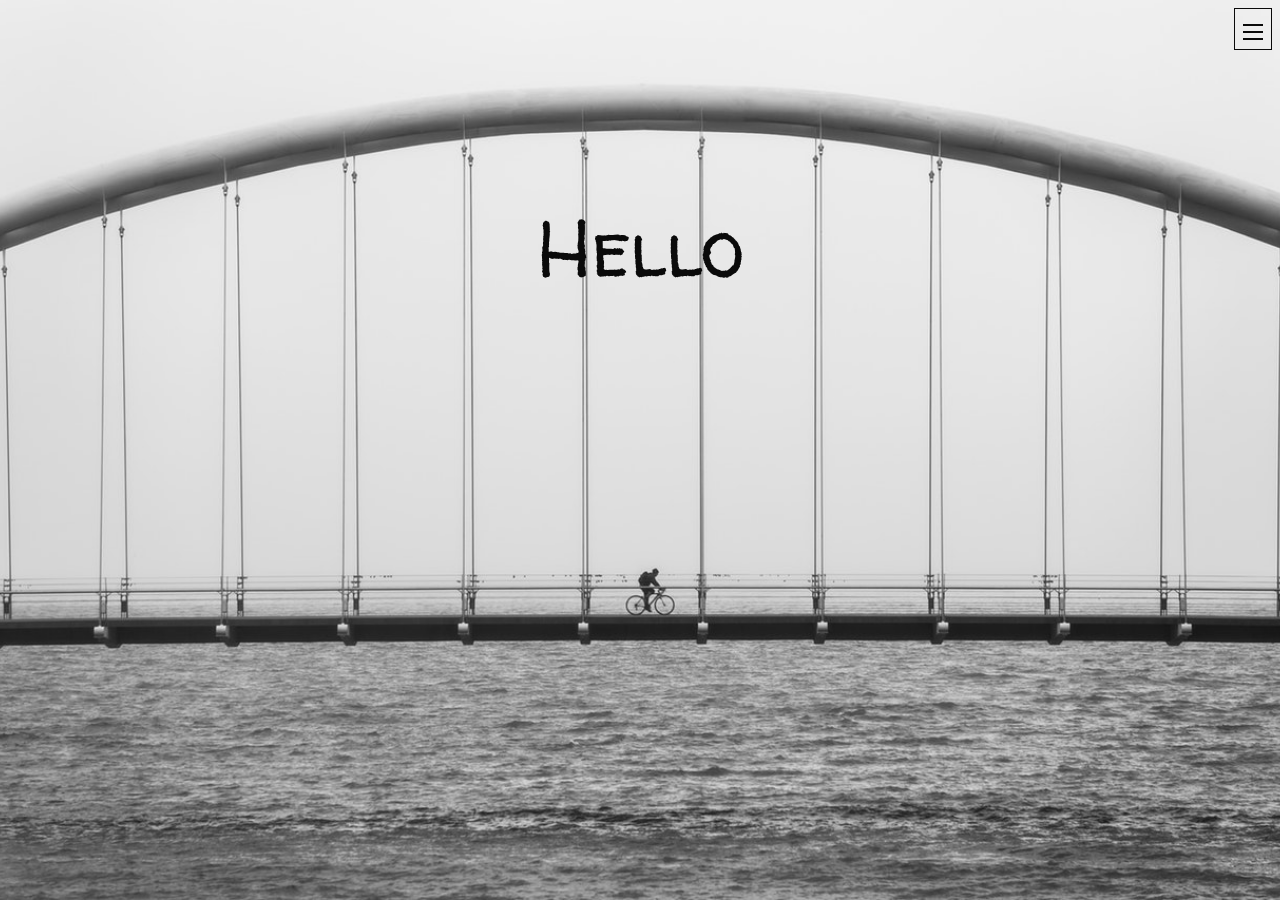
<file: index.html>
<!DOCTYPE html>
<html>

  <head lang="en">
    <meta name="viewport" content="width=device-width, initial-scale=1.0">
    <meta name="description" content="Awesome Description Here">
    <meta http-equiv="content-type" content="text/html;charset=UTF-8">
    <title>WebSite</title>
    <link rel="stylesheet" href="/static/base/css/main.css">
    <link href="https://fonts.googleapis.com/css?family=Asap|Bree+Serif|Ubuntu|Walter+Turncoat" rel="stylesheet">
    <link rel="stylesheet" type="text/css" href="/static/menu/menu.css">
    
  </head>
  <body>
  	
 <div class="index-body" style="background-image: url(/media/bg_images/mist-2_DkrDI7V.jpeg);"></div>


  	
 <div class="offcanvas-full-screen" id="offcanvas-full-screen" data-off-canvas data-transition="overlap">
      <div class="offcanvas-full-screen-inner">
        <button class="offcanvas-full-screen-close" aria-label="Close menu" type="button" data-close><span aria-hidden="true">&times;</span></button>
        <ul class="offcanvas-full-screen-menu">
        <li>
        
          <a href="/">Home</a>
        
          <a href="/contact">Contact</a>
        
          <a href="/blog">Blog</a>
        
        </li>
        </ul>
      </div>
    </div>
    <div class="off-canvas-content fixed" data-off-canvas-content>
      <div class="top-bar top-bar-main">
        <div class="top-bar-right">
          <button class="menu-icon dark" type="button" data-toggle="offcanvas-full-screen"></button>
        </div>
      </div>
    </div>


    


 <h1 class="main-title">
 	Hello
 </h1>





    
    <script src="https://code.jquery.com/jquery-2.2.4.min.js"></script>
    <script src="/static/base/js/vendors.js"></script>
    <script src="/static/base/js/main.js"></script>
  </body>
</html>
</file>
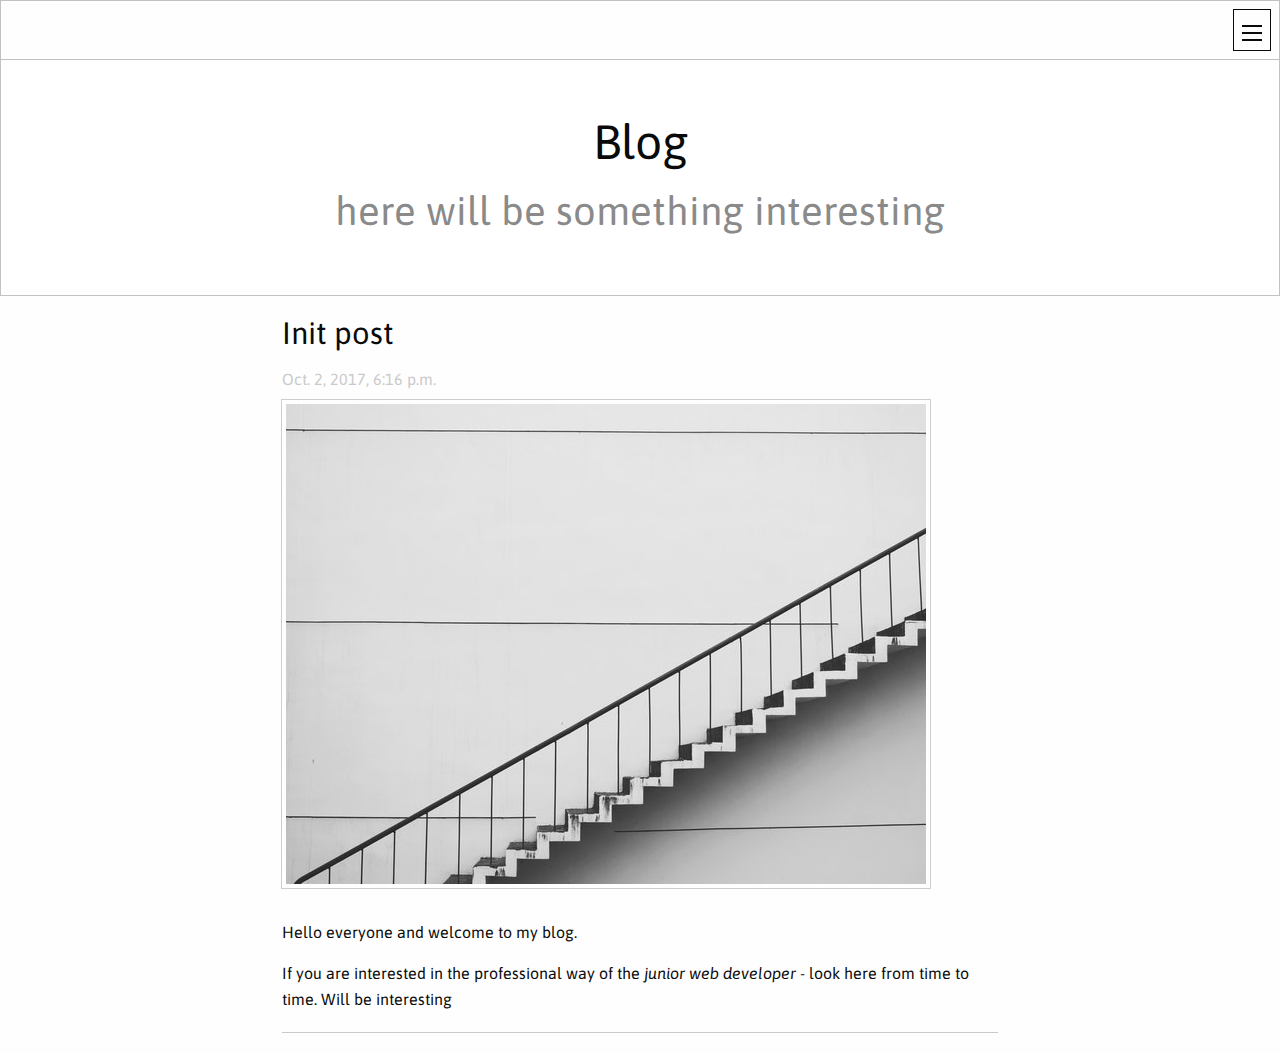
<file: blog.html>
<!DOCTYPE html>
<html>

  <head lang="en">
    <meta name="viewport" content="width=device-width, initial-scale=1.0">
    <meta name="description" content="Awesome Description Here">
    <meta http-equiv="content-type" content="text/html;charset=UTF-8">
    <title>WebSite</title>
    <link rel="stylesheet" href="/static/base/css/main.css">
    <link href="https://fonts.googleapis.com/css?family=Asap|Bree+Serif|Ubuntu|Walter+Turncoat" rel="stylesheet">
    <link rel="stylesheet" type="text/css" href="/static/menu/menu.css">
    
  </head>
  <body>
  	

  	
 <div class="offcanvas-full-screen" id="offcanvas-full-screen" data-off-canvas data-transition="overlap">
      <div class="offcanvas-full-screen-inner">
        <button class="offcanvas-full-screen-close" aria-label="Close menu" type="button" data-close><span aria-hidden="true">&times;</span></button>
        <ul class="offcanvas-full-screen-menu">
        <li>
        
          <a href="/">Home</a>
        
          <a href="/contact">Contact</a>
        
          <a href="/blog">Blog</a>
        
        </li>
        </ul>
      </div>
    </div>
    <div class="off-canvas-content fixed" data-off-canvas-content>
      <div class="top-bar ">
        <div class="top-bar-right">
          <button class="menu-icon dark" type="button" data-toggle="offcanvas-full-screen"></button>
        </div>
      </div>
    </div>


    
<div class="callout large page-header">
      <div class="row column text-center">
        <h1>Blog</h1>
        <h2 class="subheader">here will be something interesting</h2>
      </div>
    </div>
    <div class="row medium-8 large-7 columns">
     
     <div class="blog-post">
        <h3>Init post</h3>
        <h5 class="blog-post-date"><small class="blog-post-date-small">Oct. 2, 2017, 6:16 p.m.</small></h5><a href="post/init-post"><img class="thumbnail" src="/media/posts/pexels-photo-434645_3.jpeg"></a>
        <p><p>Hello everyone and welcome to my blog.</p> <p>If you are interested in the professional way of the <em>junior web developer</em> - look here from time to time. Will be interesting</p></p><a class="blog-post-more" href="/post/7"></a>
        <hr>
      </div>
     
    </div>

    
    <script src="https://code.jquery.com/jquery-2.2.4.min.js"></script>
    <script src="/static/base/js/vendors.js"></script>
    <script src="/static/base/js/main.js"></script>
  </body>
</html>
</file>
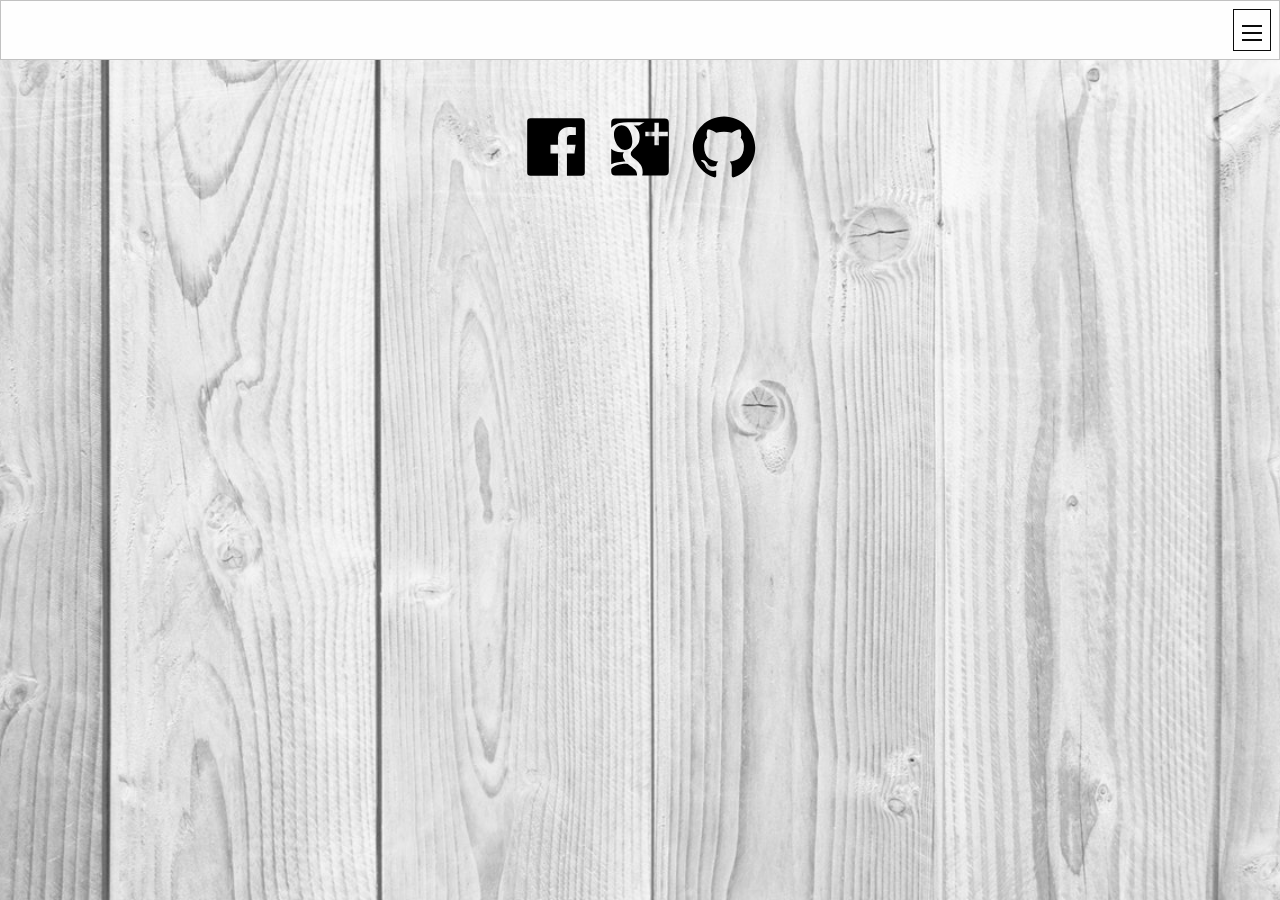
<file: contact.html>
<!DOCTYPE html>
<html>

  <head lang="en">
    <meta name="viewport" content="width=device-width, initial-scale=1.0">
    <meta name="description" content="Awesome Description Here">
    <meta http-equiv="content-type" content="text/html;charset=UTF-8">
    <title>WebSite</title>
    <link rel="stylesheet" href="/static/base/css/main.css">
    <link href="https://fonts.googleapis.com/css?family=Asap|Bree+Serif|Ubuntu|Walter+Turncoat" rel="stylesheet">
    <link rel="stylesheet" type="text/css" href="/static/menu/menu.css">
    
  </head>
  <body>
  	
 <div class="index-body" style="background-image: url(/media/bg_images/wood-2.jpeg);"></div>


  	
 <div class="offcanvas-full-screen" id="offcanvas-full-screen" data-off-canvas data-transition="overlap">
      <div class="offcanvas-full-screen-inner">
        <button class="offcanvas-full-screen-close" aria-label="Close menu" type="button" data-close><span aria-hidden="true">&times;</span></button>
        <ul class="offcanvas-full-screen-menu">
        <li>
        
          <a href="/">Home</a>
        
          <a href="/contact">Contact</a>
        
          <a href="/blog">Blog</a>
        
        </li>
        </ul>
      </div>
    </div>
    <div class="off-canvas-content fixed" data-off-canvas-content>
      <div class="top-bar ">
        <div class="top-bar-right">
          <button class="menu-icon dark" type="button" data-toggle="offcanvas-full-screen"></button>
        </div>
      </div>
    </div>


    




 <div class="callout callout-social large page-header">
      <div class="row column text-center">
      
      <a href="https://www.facebook.com/OstapHyba" target="_blank">
        <div class="social-icon facebook">
          <svg class="icon">
            <use xlink:href=
            "/static/base/css/svg/icons.svg#svg-icon-fi-social-facebook"></use>
          </svg>
        </div>
      </a>
      
      <a href="https://plus.google.com/u/0/108495384319221665861" target="_blank">
        <div class="social-icon google-plus">
          <svg class="icon">
            <use xlink:href=
            "/static/base/css/svg/icons.svg#svg-icon-fi-social-google-plus"></use>
          </svg>
        </div>
      </a>
      
      <a href="https://github.com/OscarGibson" target="_blank">
        <div class="social-icon github">
          <svg class="icon">
            <use xlink:href=
            "/static/base/css/svg/icons.svg#svg-icon-fi-social-github"></use>
          </svg>
        </div>
      </a>
      
      </div>
    </div>



    
    <script src="https://code.jquery.com/jquery-2.2.4.min.js"></script>
    <script src="/static/base/js/vendors.js"></script>
    <script src="/static/base/js/main.js"></script>
  </body>
</html>
</file>
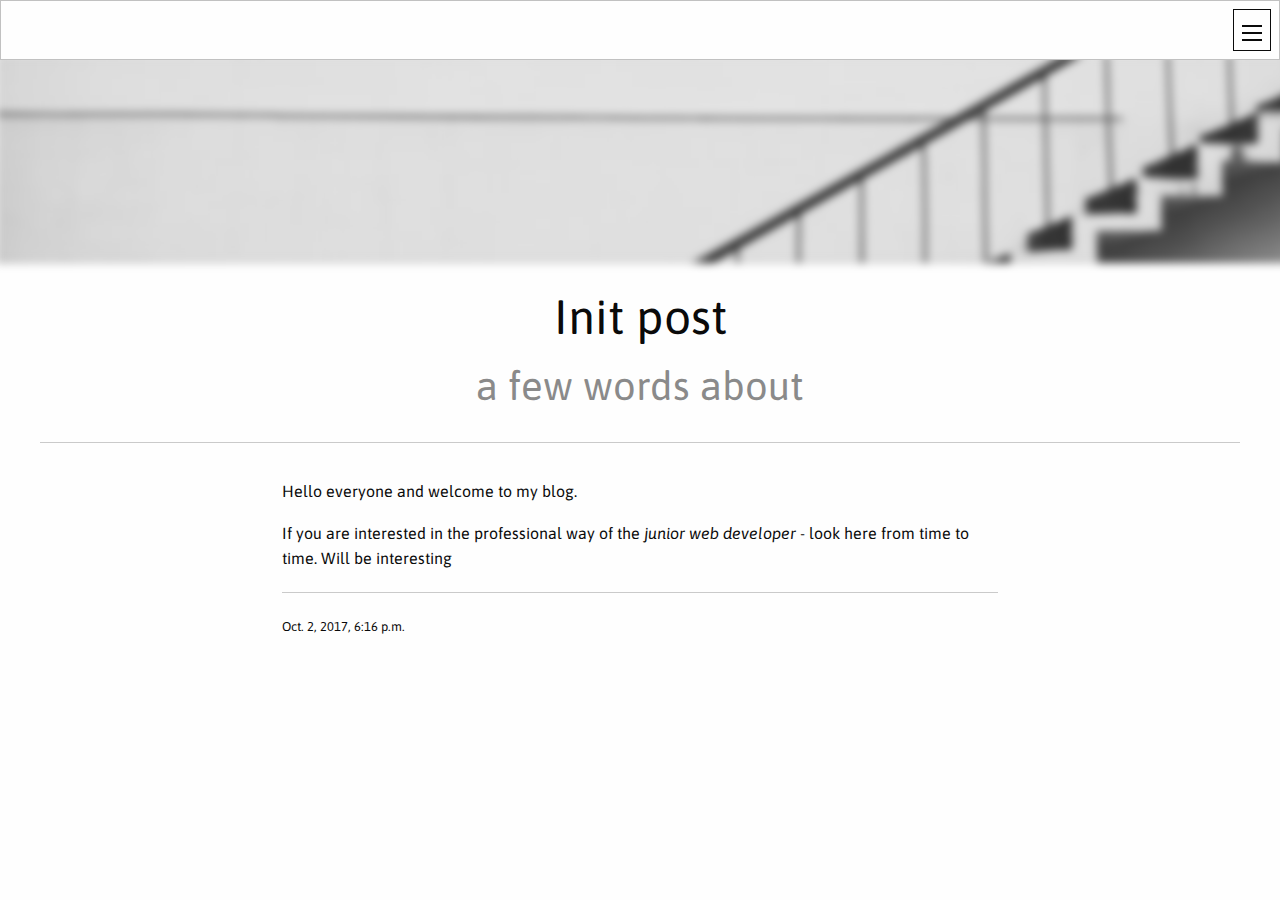
<file: post/init-post.html>
<!DOCTYPE html>
<html>

  <head lang="en">
    <meta name="viewport" content="width=device-width, initial-scale=1.0">
    <meta name="description" content="Awesome Description Here">
    <meta http-equiv="content-type" content="text/html;charset=UTF-8">
    <title>WebSite</title>
    <link rel="stylesheet" href="/static/base/css/main.css">
    <link href="https://fonts.googleapis.com/css?family=Asap|Bree+Serif|Ubuntu|Walter+Turncoat" rel="stylesheet">
    <link rel="stylesheet" type="text/css" href="/static/menu/menu.css">
    
  </head>
  <body>
  	

  	
 <div class="offcanvas-full-screen" id="offcanvas-full-screen" data-off-canvas data-transition="overlap">
      <div class="offcanvas-full-screen-inner">
        <button class="offcanvas-full-screen-close" aria-label="Close menu" type="button" data-close><span aria-hidden="true">&times;</span></button>
        <ul class="offcanvas-full-screen-menu">
        <li>
        
          <a href="/">Home</a>
        
          <a href="/contact">Contact</a>
        
          <a href="/blog">Blog</a>
        
        </li>
        </ul>
      </div>
    </div>
    <div class="off-canvas-content fixed" data-off-canvas-content>
      <div class="top-bar ">
        <div class="top-bar-right">
          <button class="menu-icon dark" type="button" data-toggle="offcanvas-full-screen"></button>
        </div>
      </div>
    </div>


    
<div class="callout large post-header" style="background-image: url(/media/posts/pexels-photo-434645_3.jpeg);"></div>
    <div class="row column text-center">
      <h1>Init post</h1>
      <h2 class="subheader">a few words about</h2>
    </div>
    <hr/>
    <div class="row medium-8 large-7 columns">
      <div class="blog-post">
        <p><p>Hello everyone and welcome to my blog.</p>

<p>If you are interested in the professional way of the <em>junior web developer</em> - look here from time to time. Will be interesting</p></p>
        <hr>
        <h5 class="blog-post-date"></h5><small class="blog-post-date-small">Oct. 2, 2017, 6:16 p.m.</small>
      </div>
    </div>

    
    <script src="https://code.jquery.com/jquery-2.2.4.min.js"></script>
    <script src="/static/base/js/vendors.js"></script>
    <script src="/static/base/js/main.js"></script>
  </body>
</html>
</file>
<file: static/menu/menu.css>
.top-bar-right {
	padding-bottom: .4rem;
    padding-top: .6rem;
}
</file>
<file: static/base/css/main.css>
@charset "UTF-8";/*! normalize-scss | MIT/GPLv2 License | bit.ly/normalize-scss */audio,canvas,img,progress,video{display:inline-block}button,hr,input{overflow:visible}body,button,legend{padding:0}.small-pull-1,.small-pull-10,.small-pull-11,.small-pull-2,.small-pull-3,.small-pull-4,.small-pull-5,.small-pull-6,.small-pull-7,.small-pull-8,.small-pull-9,.small-push-1,.small-push-10,.small-push-11,.small-push-2,.small-push-3,.small-push-4,.small-push-5,.small-push-7,.small-push-8,.small-push-9,sub,sup{position:relative}h1,h2,h3,h4,h5,h6,p{text-rendering:optimizeLegibility}img,textarea[rows]{height:auto}html{font-family:sans-serif;line-height:1.15;-ms-text-size-adjust:100%;-webkit-text-size-adjust:100%}article,aside,details,figcaption,figure,footer,header,main,menu,nav,section{display:block}hr{-webkit-box-sizing:content-box;box-sizing:content-box}code,kbd,pre,samp{font-family:monospace,monospace;font-size:1em}a:active,a:hover{outline-width:0}abbr[title]{border-bottom:none;-webkit-text-decoration:underline dotted;text-decoration:underline dotted}dfn{font-style:italic}mark{background-color:#ff0;color:#000}small{font-size:80%}sub,sup{font-size:75%;line-height:0;vertical-align:baseline}sub{bottom:-.25em}sup{top:-.5em}audio:not([controls]){display:none;height:0}img{border-style:none;vertical-align:middle;max-width:100%;-ms-interpolation-mode:bicubic}svg:not(:root){overflow:hidden}button,input,optgroup,select,textarea{font-family:sans-serif;font-size:100%;line-height:1.15;margin:0}button,select{text-transform:none}[type=reset],[type=submit],button,html [type=button]{-webkit-appearance:button}[type=button]::-moz-focus-inner,[type=reset]::-moz-focus-inner,[type=submit]::-moz-focus-inner,button::-moz-focus-inner{border-style:none;padding:0}[type=button]:-moz-focusring,[type=reset]:-moz-focusring,[type=submit]:-moz-focusring,button:-moz-focusring{outline:ButtonText dotted 1px}[type=checkbox],[type=radio]{-webkit-box-sizing:border-box;box-sizing:border-box;padding:0}[type=number]::-webkit-inner-spin-button,[type=number]::-webkit-outer-spin-button{height:auto}[type=search]{-webkit-appearance:textfield;outline-offset:-2px}[type=search]::-webkit-search-cancel-button,[type=search]::-webkit-search-decoration{-webkit-appearance:none}::-webkit-file-upload-button{-webkit-appearance:button;font:inherit}a,b,em,i,small,strong{line-height:inherit}dl,ol,p,ul{line-height:1.6}legend{-webkit-box-sizing:border-box;box-sizing:border-box;display:table;color:inherit;white-space:normal}progress{vertical-align:baseline}textarea{overflow:auto}summary{display:list-item}[hidden],template{display:none}.foundation-mq{font-family:"small=0em&medium=40em&large=64em&xlarge=75em&xxlarge=90em"}code,kbd{font-family:Consolas,"Liberation Mono",Courier,monospace;color:#0a0a0a;background-color:#e6e6e6}html{-webkit-box-sizing:border-box;box-sizing:border-box;font-size:100%}*,::after,::before{-webkit-box-sizing:inherit;box-sizing:inherit}body{margin:0;background:#fefefe;font-weight:400;line-height:1.5;color:#0a0a0a;-webkit-font-smoothing:antialiased;-moz-osx-font-smoothing:grayscale}select{width:100%}.map_canvas embed,.map_canvas img,.map_canvas object,.mqa-display embed,.mqa-display img,.mqa-display object{max-width:none!important}button{-webkit-appearance:none;-moz-appearance:none;appearance:none;border:0;border-radius:0;background:0 0;line-height:1}[data-whatinput=mouse] button{outline:0}.is-visible{display:block!important}.is-hidden{display:none!important}.row{max-width:75rem;margin-right:auto;margin-left:auto}.row::after,.row::before{display:table;content:' '}.row::after{clear:both}.row.collapse>.column,.row.collapse>.columns{padding-right:0;padding-left:0}.row .row{margin-right:-.625rem;margin-left:-.625rem}@media print,screen and (min-width:40em){.row .row{margin-right:-.9375rem;margin-left:-.9375rem}}@media print,screen and (min-width:64em){.row .row{margin-right:-.9375rem;margin-left:-.9375rem}}.row .row.collapse{margin-right:0;margin-left:0}.row.expanded{max-width:none}.row.expanded .row{margin-right:auto;margin-left:auto}.row.gutter-small>.column,.row.gutter-small>.columns{padding-right:.625rem;padding-left:.625rem}.row.gutter-medium>.column,.row.gutter-medium>.columns{padding-right:.9375rem;padding-left:.9375rem}.column,.columns{width:100%;float:left;padding-right:.625rem;padding-left:.625rem}@media print,screen and (min-width:40em){.column,.columns{padding-right:.9375rem;padding-left:.9375rem}}.column:last-child:not(:first-child),.columns:last-child:not(:first-child){float:right}.column.end:last-child:last-child,.end.columns:last-child:last-child{float:left}.column.row.row,.row.row.columns{float:none}.row .column.row.row,.row .row.row.columns{margin-right:0;margin-left:0;padding-right:0;padding-left:0}.small-1{width:8.33333%}.small-push-1{left:8.33333%}.small-pull-1{left:-8.33333%}.small-offset-0{margin-left:0}.small-2{width:16.66667%}.small-push-2{left:16.66667%}.small-pull-2{left:-16.66667%}.small-offset-1{margin-left:8.33333%}.small-3{width:25%}.small-push-3{left:25%}.small-pull-3{left:-25%}.small-offset-2{margin-left:16.66667%}.small-4{width:33.33333%}.small-push-4{left:33.33333%}.small-pull-4{left:-33.33333%}.small-offset-3{margin-left:25%}.small-5{width:41.66667%}.small-push-5{left:41.66667%}.small-pull-5{left:-41.66667%}.small-offset-4{margin-left:33.33333%}.small-6{width:50%}.small-push-6{position:relative;left:50%}.small-pull-6{left:-50%}.small-offset-5{margin-left:41.66667%}.small-7{width:58.33333%}.small-push-7{left:58.33333%}.small-pull-7{left:-58.33333%}.small-offset-6{margin-left:50%}.small-8{width:66.66667%}.small-push-8{left:66.66667%}.small-pull-8{left:-66.66667%}.small-offset-7{margin-left:58.33333%}.small-9{width:75%}.small-push-9{left:75%}.small-pull-9{left:-75%}.small-offset-8{margin-left:66.66667%}.small-10{width:83.33333%}.small-push-10{left:83.33333%}.small-pull-10{left:-83.33333%}.small-offset-9{margin-left:75%}.small-11{width:91.66667%}.small-push-11{left:91.66667%}.small-pull-11{left:-91.66667%}.small-offset-10{margin-left:83.33333%}.small-12{width:100%}.small-offset-11{margin-left:91.66667%}.small-up-1>.column,.small-up-1>.columns{float:left;width:100%}.small-up-1>.column:nth-of-type(1n),.small-up-1>.columns:nth-of-type(1n){clear:none}.small-up-1>.column:nth-of-type(1n+1),.small-up-1>.columns:nth-of-type(1n+1){clear:both}.small-up-1>.column:last-child,.small-up-1>.columns:last-child{float:left}.small-up-2>.column,.small-up-2>.columns{float:left;width:50%}.small-up-2>.column:nth-of-type(1n),.small-up-2>.columns:nth-of-type(1n){clear:none}.small-up-2>.column:nth-of-type(2n+1),.small-up-2>.columns:nth-of-type(2n+1){clear:both}.small-up-2>.column:last-child,.small-up-2>.columns:last-child{float:left}.small-up-3>.column,.small-up-3>.columns{float:left;width:33.33333%}.small-up-3>.column:nth-of-type(1n),.small-up-3>.columns:nth-of-type(1n){clear:none}.small-up-3>.column:nth-of-type(3n+1),.small-up-3>.columns:nth-of-type(3n+1){clear:both}.small-up-3>.column:last-child,.small-up-3>.columns:last-child{float:left}.small-up-4>.column,.small-up-4>.columns{float:left;width:25%}.small-up-4>.column:nth-of-type(1n),.small-up-4>.columns:nth-of-type(1n){clear:none}.small-up-4>.column:nth-of-type(4n+1),.small-up-4>.columns:nth-of-type(4n+1){clear:both}.small-up-4>.column:last-child,.small-up-4>.columns:last-child{float:left}.small-up-5>.column,.small-up-5>.columns{float:left;width:20%}.small-up-5>.column:nth-of-type(1n),.small-up-5>.columns:nth-of-type(1n){clear:none}.small-up-5>.column:nth-of-type(5n+1),.small-up-5>.columns:nth-of-type(5n+1){clear:both}.small-up-5>.column:last-child,.small-up-5>.columns:last-child{float:left}.small-up-6>.column,.small-up-6>.columns{float:left;width:16.66667%}.small-up-6>.column:nth-of-type(1n),.small-up-6>.columns:nth-of-type(1n){clear:none}.small-up-6>.column:nth-of-type(6n+1),.small-up-6>.columns:nth-of-type(6n+1){clear:both}.small-up-6>.column:last-child,.small-up-6>.columns:last-child{float:left}.small-up-7>.column,.small-up-7>.columns{float:left;width:14.28571%}.small-up-7>.column:nth-of-type(1n),.small-up-7>.columns:nth-of-type(1n){clear:none}.small-up-7>.column:nth-of-type(7n+1),.small-up-7>.columns:nth-of-type(7n+1){clear:both}.small-up-7>.column:last-child,.small-up-7>.columns:last-child{float:left}.small-up-8>.column,.small-up-8>.columns{float:left;width:12.5%}.small-up-8>.column:nth-of-type(1n),.small-up-8>.columns:nth-of-type(1n){clear:none}.small-up-8>.column:nth-of-type(8n+1),.small-up-8>.columns:nth-of-type(8n+1){clear:both}.small-up-8>.column:last-child,.small-up-8>.columns:last-child{float:left}.small-collapse>.column,.small-collapse>.columns{padding-right:0;padding-left:0}.expanded.row .small-collapse.row,.small-collapse .row{margin-right:0;margin-left:0}.small-uncollapse>.column,.small-uncollapse>.columns{padding-right:.625rem;padding-left:.625rem}.small-centered{margin-right:auto;margin-left:auto}.small-centered,.small-centered:last-child:not(:first-child){float:none;clear:both}.small-pull-0,.small-push-0,.small-uncentered{position:static;float:left;margin-right:0;margin-left:0}@media print,screen and (min-width:40em){.medium-pull-1,.medium-pull-10,.medium-pull-11,.medium-pull-2,.medium-pull-3,.medium-pull-4,.medium-pull-5,.medium-pull-6,.medium-pull-7,.medium-pull-8,.medium-pull-9,.medium-push-1,.medium-push-10,.medium-push-11,.medium-push-2,.medium-push-3,.medium-push-4,.medium-push-5,.medium-push-7,.medium-push-8,.medium-push-9{position:relative}.medium-1{width:8.33333%}.medium-push-1{left:8.33333%}.medium-pull-1{left:-8.33333%}.medium-offset-0{margin-left:0}.medium-2{width:16.66667%}.medium-push-2{left:16.66667%}.medium-pull-2{left:-16.66667%}.medium-offset-1{margin-left:8.33333%}.medium-3{width:25%}.medium-push-3{left:25%}.medium-pull-3{left:-25%}.medium-offset-2{margin-left:16.66667%}.medium-4{width:33.33333%}.medium-push-4{left:33.33333%}.medium-pull-4{left:-33.33333%}.medium-offset-3{margin-left:25%}.medium-5{width:41.66667%}.medium-push-5{left:41.66667%}.medium-pull-5{left:-41.66667%}.medium-offset-4{margin-left:33.33333%}.medium-6{width:50%}.medium-push-6{position:relative;left:50%}.medium-pull-6{left:-50%}.medium-offset-5{margin-left:41.66667%}.medium-7{width:58.33333%}.medium-push-7{left:58.33333%}.medium-pull-7{left:-58.33333%}.medium-offset-6{margin-left:50%}.medium-8{width:66.66667%}.medium-push-8{left:66.66667%}.medium-pull-8{left:-66.66667%}.medium-offset-7{margin-left:58.33333%}.medium-9{width:75%}.medium-push-9{left:75%}.medium-pull-9{left:-75%}.medium-offset-8{margin-left:66.66667%}.medium-10{width:83.33333%}.medium-push-10{left:83.33333%}.medium-pull-10{left:-83.33333%}.medium-offset-9{margin-left:75%}.medium-11{width:91.66667%}.medium-push-11{left:91.66667%}.medium-pull-11{left:-91.66667%}.medium-offset-10{margin-left:83.33333%}.medium-12{width:100%}.medium-offset-11{margin-left:91.66667%}.medium-up-1>.column,.medium-up-1>.columns{float:left;width:100%}.medium-up-1>.column:nth-of-type(1n),.medium-up-1>.columns:nth-of-type(1n){clear:none}.medium-up-1>.column:nth-of-type(1n+1),.medium-up-1>.columns:nth-of-type(1n+1){clear:both}.medium-up-1>.column:last-child,.medium-up-1>.columns:last-child{float:left}.medium-up-2>.column,.medium-up-2>.columns{float:left;width:50%}.medium-up-2>.column:nth-of-type(1n),.medium-up-2>.columns:nth-of-type(1n){clear:none}.medium-up-2>.column:nth-of-type(2n+1),.medium-up-2>.columns:nth-of-type(2n+1){clear:both}.medium-up-2>.column:last-child,.medium-up-2>.columns:last-child{float:left}.medium-up-3>.column,.medium-up-3>.columns{float:left;width:33.33333%}.medium-up-3>.column:nth-of-type(1n),.medium-up-3>.columns:nth-of-type(1n){clear:none}.medium-up-3>.column:nth-of-type(3n+1),.medium-up-3>.columns:nth-of-type(3n+1){clear:both}.medium-up-3>.column:last-child,.medium-up-3>.columns:last-child{float:left}.medium-up-4>.column,.medium-up-4>.columns{float:left;width:25%}.medium-up-4>.column:nth-of-type(1n),.medium-up-4>.columns:nth-of-type(1n){clear:none}.medium-up-4>.column:nth-of-type(4n+1),.medium-up-4>.columns:nth-of-type(4n+1){clear:both}.medium-up-4>.column:last-child,.medium-up-4>.columns:last-child{float:left}.medium-up-5>.column,.medium-up-5>.columns{float:left;width:20%}.medium-up-5>.column:nth-of-type(1n),.medium-up-5>.columns:nth-of-type(1n){clear:none}.medium-up-5>.column:nth-of-type(5n+1),.medium-up-5>.columns:nth-of-type(5n+1){clear:both}.medium-up-5>.column:last-child,.medium-up-5>.columns:last-child{float:left}.medium-up-6>.column,.medium-up-6>.columns{float:left;width:16.66667%}.medium-up-6>.column:nth-of-type(1n),.medium-up-6>.columns:nth-of-type(1n){clear:none}.medium-up-6>.column:nth-of-type(6n+1),.medium-up-6>.columns:nth-of-type(6n+1){clear:both}.medium-up-6>.column:last-child,.medium-up-6>.columns:last-child{float:left}.medium-up-7>.column,.medium-up-7>.columns{float:left;width:14.28571%}.medium-up-7>.column:nth-of-type(1n),.medium-up-7>.columns:nth-of-type(1n){clear:none}.medium-up-7>.column:nth-of-type(7n+1),.medium-up-7>.columns:nth-of-type(7n+1){clear:both}.medium-up-7>.column:last-child,.medium-up-7>.columns:last-child{float:left}.medium-up-8>.column,.medium-up-8>.columns{float:left;width:12.5%}.medium-up-8>.column:nth-of-type(1n),.medium-up-8>.columns:nth-of-type(1n){clear:none}.medium-up-8>.column:nth-of-type(8n+1),.medium-up-8>.columns:nth-of-type(8n+1){clear:both}.medium-up-8>.column:last-child,.medium-up-8>.columns:last-child{float:left}.medium-collapse>.column,.medium-collapse>.columns{padding-right:0;padding-left:0}.expanded.row .medium-collapse.row,.medium-collapse .row{margin-right:0;margin-left:0}.medium-uncollapse>.column,.medium-uncollapse>.columns{padding-right:.9375rem;padding-left:.9375rem}.medium-centered{margin-right:auto;margin-left:auto}.medium-centered,.medium-centered:last-child:not(:first-child){float:none;clear:both}.medium-pull-0,.medium-push-0,.medium-uncentered{position:static;float:left;margin-right:0;margin-left:0}}@media print,screen and (min-width:64em){.large-pull-1,.large-pull-10,.large-pull-11,.large-pull-2,.large-pull-3,.large-pull-4,.large-pull-5,.large-pull-6,.large-pull-7,.large-pull-8,.large-pull-9,.large-push-1,.large-push-10,.large-push-11,.large-push-2,.large-push-3,.large-push-4,.large-push-5,.large-push-7,.large-push-8,.large-push-9{position:relative}.large-1{width:8.33333%}.large-push-1{left:8.33333%}.large-pull-1{left:-8.33333%}.large-offset-0{margin-left:0}.large-2{width:16.66667%}.large-push-2{left:16.66667%}.large-pull-2{left:-16.66667%}.large-offset-1{margin-left:8.33333%}.large-3{width:25%}.large-push-3{left:25%}.large-pull-3{left:-25%}.large-offset-2{margin-left:16.66667%}.large-4{width:33.33333%}.large-push-4{left:33.33333%}.large-pull-4{left:-33.33333%}.large-offset-3{margin-left:25%}.large-5{width:41.66667%}.large-push-5{left:41.66667%}.large-pull-5{left:-41.66667%}.large-offset-4{margin-left:33.33333%}.large-6{width:50%}.large-push-6{position:relative;left:50%}.large-pull-6{left:-50%}.large-offset-5{margin-left:41.66667%}.large-7{width:58.33333%}.large-push-7{left:58.33333%}.large-pull-7{left:-58.33333%}.large-offset-6{margin-left:50%}.large-8{width:66.66667%}.large-push-8{left:66.66667%}.large-pull-8{left:-66.66667%}.large-offset-7{margin-left:58.33333%}.large-9{width:75%}.large-push-9{left:75%}.large-pull-9{left:-75%}.large-offset-8{margin-left:66.66667%}.large-10{width:83.33333%}.large-push-10{left:83.33333%}.large-pull-10{left:-83.33333%}.large-offset-9{margin-left:75%}.large-11{width:91.66667%}.large-push-11{left:91.66667%}.large-pull-11{left:-91.66667%}.large-offset-10{margin-left:83.33333%}.large-12{width:100%}.large-offset-11{margin-left:91.66667%}.large-up-1>.column,.large-up-1>.columns{float:left;width:100%}.large-up-1>.column:nth-of-type(1n),.large-up-1>.columns:nth-of-type(1n){clear:none}.large-up-1>.column:nth-of-type(1n+1),.large-up-1>.columns:nth-of-type(1n+1){clear:both}.large-up-1>.column:last-child,.large-up-1>.columns:last-child{float:left}.large-up-2>.column,.large-up-2>.columns{float:left;width:50%}.large-up-2>.column:nth-of-type(1n),.large-up-2>.columns:nth-of-type(1n){clear:none}.large-up-2>.column:nth-of-type(2n+1),.large-up-2>.columns:nth-of-type(2n+1){clear:both}.large-up-2>.column:last-child,.large-up-2>.columns:last-child{float:left}.large-up-3>.column,.large-up-3>.columns{float:left;width:33.33333%}.large-up-3>.column:nth-of-type(1n),.large-up-3>.columns:nth-of-type(1n){clear:none}.large-up-3>.column:nth-of-type(3n+1),.large-up-3>.columns:nth-of-type(3n+1){clear:both}.large-up-3>.column:last-child,.large-up-3>.columns:last-child{float:left}.large-up-4>.column,.large-up-4>.columns{float:left;width:25%}.large-up-4>.column:nth-of-type(1n),.large-up-4>.columns:nth-of-type(1n){clear:none}.large-up-4>.column:nth-of-type(4n+1),.large-up-4>.columns:nth-of-type(4n+1){clear:both}.large-up-4>.column:last-child,.large-up-4>.columns:last-child{float:left}.large-up-5>.column,.large-up-5>.columns{float:left;width:20%}.large-up-5>.column:nth-of-type(1n),.large-up-5>.columns:nth-of-type(1n){clear:none}.large-up-5>.column:nth-of-type(5n+1),.large-up-5>.columns:nth-of-type(5n+1){clear:both}.large-up-5>.column:last-child,.large-up-5>.columns:last-child{float:left}.large-up-6>.column,.large-up-6>.columns{float:left;width:16.66667%}.large-up-6>.column:nth-of-type(1n),.large-up-6>.columns:nth-of-type(1n){clear:none}.large-up-6>.column:nth-of-type(6n+1),.large-up-6>.columns:nth-of-type(6n+1){clear:both}.large-up-6>.column:last-child,.large-up-6>.columns:last-child{float:left}.large-up-7>.column,.large-up-7>.columns{float:left;width:14.28571%}.large-up-7>.column:nth-of-type(1n),.large-up-7>.columns:nth-of-type(1n){clear:none}.large-up-7>.column:nth-of-type(7n+1),.large-up-7>.columns:nth-of-type(7n+1){clear:both}.large-up-7>.column:last-child,.large-up-7>.columns:last-child{float:left}.large-up-8>.column,.large-up-8>.columns{float:left;width:12.5%}.large-up-8>.column:nth-of-type(1n),.large-up-8>.columns:nth-of-type(1n){clear:none}.large-up-8>.column:nth-of-type(8n+1),.large-up-8>.columns:nth-of-type(8n+1){clear:both}.large-up-8>.column:last-child,.large-up-8>.columns:last-child{float:left}.large-collapse>.column,.large-collapse>.columns{padding-right:0;padding-left:0}.expanded.row .large-collapse.row,.large-collapse .row{margin-right:0;margin-left:0}.large-uncollapse>.column,.large-uncollapse>.columns{padding-right:.9375rem;padding-left:.9375rem}.large-centered{margin-right:auto;margin-left:auto}.large-centered,.large-centered:last-child:not(:first-child){float:none;clear:both}.large-pull-0,.large-push-0,.large-uncentered{position:static;float:left;margin-right:0;margin-left:0}}.menu.align-right::after,.top-bar::after,hr{clear:both}.column-block{margin-bottom:1.25rem}.column-block>:last-child{margin-bottom:0}@media print,screen and (min-width:40em){.column-block{margin-bottom:1.875rem}.column-block>:last-child{margin-bottom:0}}figure,kbd{margin:0}blockquote,dd,div,dl,dt,form,h1,h2,h3,h4,h5,h6,li,ol,p,pre,td,th,ul{margin:0;padding:0}h1,h2,h3,h4,h5,h6{line-height:1.4;margin-top:0;margin-bottom:.5rem}ol,ul{margin-left:1.25rem}dl,ol,p,ul{margin-bottom:1rem}p{font-size:inherit}em,i{font-style:italic}b,strong{font-weight:700}h1,h2,h3,h4,h5,h6{font-style:normal;font-weight:400;color:inherit}h1 small,h2 small,h3 small,h4 small,h5 small,h6 small{line-height:0;color:#cacaca}h1{font-size:1.5rem}h2{font-size:1.25rem}h3{font-size:1.1875rem}h4{font-size:1.125rem}h5{font-size:1.0625rem}h6{font-size:1rem}@media print,screen and (min-width:40em){h1{font-size:3rem}h2{font-size:2.5rem}h3{font-size:1.9375rem}h4{font-size:1.5625rem}h5{font-size:1.25rem}h6{font-size:1rem}}a{background-color:transparent;-webkit-text-decoration-skip:objects;color:#1779ba;text-decoration:none;cursor:pointer}a:focus,a:hover{color:#1468a0}a img{border:0}hr{max-width:75rem;height:0;margin:1.25rem auto;border-top:0;border-right:0;border-bottom:1px solid #cacaca;border-left:0}dl,ol,ul{list-style-position:outside}li{font-size:inherit}ul{list-style-type:disc}ol ol,ol ul,ul ol,ul ul{margin-left:1.25rem;margin-bottom:0}dl dt{margin-bottom:.3rem;font-weight:700}.subheader,code,label{font-weight:400}blockquote{margin:0 0 1rem;padding:.5625rem 1.25rem 0 1.1875rem;border-left:1px solid #cacaca}blockquote,blockquote p{line-height:1.6;color:#8a8a8a}cite{display:block;font-size:.8125rem;color:#8a8a8a}cite:before{content:"— "}abbr{border-bottom:1px dotted #0a0a0a;color:#0a0a0a;cursor:help}code{padding:.125rem .3125rem .0625rem;border:1px solid #cacaca}kbd{padding:.125rem .25rem 0}.subheader{margin-top:.2rem;margin-bottom:.5rem;line-height:1.4;color:#8a8a8a}.lead{font-size:125%;line-height:1.6}.stat{font-size:2.5rem;line-height:1}p+.stat{margin-top:-1rem}.no-bullet{margin-left:0;list-style:none}.text-left{text-align:left}.text-right{text-align:right}.text-center{text-align:center}.text-justify{text-align:justify}@media print,screen and (min-width:40em){.medium-text-left{text-align:left}.medium-text-right{text-align:right}.medium-text-center{text-align:center}.medium-text-justify{text-align:justify}}@media print,screen and (min-width:64em){.large-text-left{text-align:left}.large-text-right{text-align:right}.large-text-center{text-align:center}.large-text-justify{text-align:justify}}.button,.input-group-button,.input-group-label,.menu-centered,.menu.icon-top>li>a{text-align:center}.show-for-print{display:none!important}@media print{blockquote,img,pre,tr{page-break-inside:avoid}*{background:0 0!important;-webkit-box-shadow:none!important;box-shadow:none!important;color:#000!important;text-shadow:none!important}.show-for-print{display:block!important}.hide-for-print{display:none!important}table.show-for-print{display:table!important}thead.show-for-print{display:table-header-group!important}tbody.show-for-print{display:table-row-group!important}tr.show-for-print{display:table-row!important}td.show-for-print,th.show-for-print{display:table-cell!important}a,a:visited{text-decoration:underline}a[href]:after{content:" (" attr(href) ")"}.ir a:after,a[href^='javascript:']:after,a[href^='#']:after{content:''}abbr[title]:after{content:" (" attr(title) ")"}blockquote,pre{border:1px solid #8a8a8a}thead{display:table-header-group}img{max-width:100%!important}@page{margin:.5cm}h2,h3,p{orphans:3;widows:3}h2,h3{page-break-after:avoid}}.thumbnail,legend,textarea{max-width:100%}[type=text],[type=password],[type=date],[type=datetime],[type=datetime-local],[type=month],[type=week],[type=email],[type=number],[type=search],[type=tel],[type=time],[type=url],[type=color],textarea{display:block;-webkit-box-sizing:border-box;box-sizing:border-box;width:100%;height:2.4375rem;margin:0 0 1rem;padding:.5rem;border:1px solid #cacaca;border-radius:0;background-color:#fefefe;-webkit-box-shadow:inset 0 1px 2px rgba(10,10,10,.1);box-shadow:inset 0 1px 2px rgba(10,10,10,.1);font-family:inherit;font-size:1rem;font-weight:400;color:#0a0a0a;-webkit-transition:border-color .25s ease-in-out,-webkit-box-shadow .5s;transition:border-color .25s ease-in-out,-webkit-box-shadow .5s;transition:box-shadow .5s,border-color .25s ease-in-out;transition:box-shadow .5s,border-color .25s ease-in-out,-webkit-box-shadow .5s;-webkit-appearance:none;-moz-appearance:none;appearance:none}[type=text]:focus,[type=password]:focus,[type=date]:focus,[type=datetime]:focus,[type=datetime-local]:focus,[type=month]:focus,[type=week]:focus,[type=email]:focus,[type=number]:focus,[type=search]:focus,[type=tel]:focus,[type=time]:focus,[type=url]:focus,[type=color]:focus,textarea:focus{outline:0;border:1px solid #8a8a8a;background-color:#fefefe;-webkit-box-shadow:0 0 5px #cacaca;box-shadow:0 0 5px #cacaca;-webkit-transition:border-color .25s ease-in-out,-webkit-box-shadow .5s;transition:border-color .25s ease-in-out,-webkit-box-shadow .5s;transition:box-shadow .5s,border-color .25s ease-in-out;transition:box-shadow .5s,border-color .25s ease-in-out,-webkit-box-shadow .5s}textarea{min-height:50px}input::-webkit-input-placeholder,textarea::-webkit-input-placeholder{color:#cacaca}input:-ms-input-placeholder,textarea:-ms-input-placeholder{color:#cacaca}input::placeholder,textarea::placeholder{color:#cacaca}input:disabled,input[readonly],textarea:disabled,textarea[readonly]{background-color:#e6e6e6;cursor:not-allowed}[type=submit],[type=button]{-webkit-appearance:none;-moz-appearance:none;appearance:none;border-radius:0}input[type=search]{-webkit-box-sizing:border-box;box-sizing:border-box}[type=file],[type=checkbox],[type=radio]{margin:0 0 1rem}[type=checkbox]+label,[type=radio]+label{display:inline-block;vertical-align:baseline;margin-left:.5rem;margin-right:1rem;margin-bottom:0}.button,.icon,.menu-icon,.menu-icon.dark,.menu>li,.menu>li>a i,.menu>li>a i+span,.menu>li>a img,.menu>li>a img+span,.menu>li>a svg,.menu>li>a svg+span,.offcanvas-full-screen-menu>li,.portfolio-resume-contact-info .fa{vertical-align:middle}[type=checkbox]+label[for],[type=radio]+label[for]{cursor:pointer}label>[type=checkbox],label>[type=radio]{margin-right:.5rem}[type=file]{width:100%}label{display:block;margin:0;font-size:.875rem;line-height:1.8;color:#0a0a0a}label.middle{margin:0 0 1rem;padding:.5625rem 0}.help-text{margin-top:-.5rem;font-size:.8125rem;font-style:italic;color:#0a0a0a}.input-group{display:table;width:100%;margin-bottom:1rem}.input-group>:first-child,.input-group>:last-child>*{border-radius:0}.input-group-button,.input-group-button a,.input-group-button button,.input-group-button input,.input-group-button label,.input-group-field,.input-group-label{margin:0;white-space:nowrap;display:table-cell;vertical-align:middle}.input-group-label{padding:0 1rem;border:1px solid #cacaca;background:#e6e6e6;color:#0a0a0a;white-space:nowrap;width:1%;height:100%}select,select:focus{background-color:#fefefe}.input-group-label:first-child{border-right:0}.input-group-label:last-child{border-left:0}.input-group-field{border-radius:0;height:2.5rem}.fieldset,select{border:1px solid #cacaca}.input-group-button{padding-top:0;padding-bottom:0;width:1%;height:100%}.input-group-button a,.input-group-button button,.input-group-button input,.input-group-button label{height:2.5rem;padding-top:0;padding-bottom:0;font-size:1rem}.input-group .input-group-button{display:table-cell}fieldset{margin:0;padding:0;border:0}legend{margin-bottom:.5rem}.fieldset{margin:1.125rem 0;padding:1.25rem}.fieldset legend{margin:0 0 0 -.1875rem;padding:0 .1875rem;background:#fefefe}select{height:2.4375rem;margin:0 0 1rem;padding:.5rem 1.5rem .5rem .5rem;-webkit-appearance:none;-moz-appearance:none;appearance:none;border-radius:0;font-family:inherit;font-size:1rem;line-height:normal;color:#0a0a0a;background-image:url("data:image/svg+xml;utf8,<svg xmlns='http://www.w3.org/2000/svg' version='1.1' width='32' height='24' viewBox='0 0 32 24'><polygon points='0,0 32,0 16,24' style='fill: rgb%28138, 138, 138%29'></polygon></svg>");background-origin:content-box;background-position:right -1rem center;background-repeat:no-repeat;background-size:9px 6px;-webkit-transition:border-color .25s ease-in-out,-webkit-box-shadow .5s;transition:border-color .25s ease-in-out,-webkit-box-shadow .5s;transition:box-shadow .5s,border-color .25s ease-in-out;transition:box-shadow .5s,border-color .25s ease-in-out,-webkit-box-shadow .5s}.form-error,.is-invalid-label{color:#cc4b37}@media screen and (min-width:0\0){select{background-image:url([data-uri])}}select:focus{outline:0;border:1px solid #8a8a8a;-webkit-box-shadow:0 0 5px #cacaca;box-shadow:0 0 5px #cacaca;-webkit-transition:border-color .25s ease-in-out,-webkit-box-shadow .5s;transition:border-color .25s ease-in-out,-webkit-box-shadow .5s;transition:box-shadow .5s,border-color .25s ease-in-out;transition:box-shadow .5s,border-color .25s ease-in-out,-webkit-box-shadow .5s}select:disabled{background-color:#e6e6e6;cursor:not-allowed}select::-ms-expand{display:none}select[multiple]{height:auto;background-image:none}.is-invalid-input:not(:focus){border-color:#cc4b37;background-color:#f9ecea}.is-invalid-input:not(:focus)::-webkit-input-placeholder{color:#cc4b37}.is-invalid-input:not(:focus):-ms-input-placeholder{color:#cc4b37}.is-invalid-input:not(:focus)::placeholder{color:#cc4b37}.form-error{display:none;margin-top:-.5rem;margin-bottom:1rem;font-size:.75rem;font-weight:700}.form-error.is-visible{display:block}.button{display:inline-block;margin:0 0 1rem;padding:.85em 1em;-webkit-appearance:none;border:1px solid transparent;border-radius:0;-webkit-transition:background-color .25s ease-out,color .25s ease-out;transition:background-color .25s ease-out,color .25s ease-out;font-size:.9rem;line-height:1;cursor:pointer;background-color:#1779ba;color:#fefefe}.button.disabled,.button.disabled.alert,.button.disabled.primary,.button.disabled.secondary,.button.disabled.success,.button.disabled.warning,.button[disabled],.button[disabled].alert,.button[disabled].primary,.button[disabled].secondary,.button[disabled].success,.button[disabled].warning{opacity:.25;cursor:not-allowed}[data-whatinput=mouse] .button{outline:0}.button:focus,.button:hover{background-color:#14679e;color:#fefefe}.button.tiny{font-size:.6rem}.button.small{font-size:.75rem}.button.large{font-size:1.25rem}.button.expanded{display:block;width:100%;margin-right:0;margin-left:0}.button.primary{background-color:#1779ba;color:#fefefe}.button.primary:focus,.button.primary:hover{background-color:#126195;color:#fefefe}.button.secondary{background-color:#767676;color:#fefefe}.button.secondary:focus,.button.secondary:hover{background-color:#5e5e5e;color:#fefefe}.button.success{background-color:#3adb76;color:#0a0a0a}.button.success:focus,.button.success:hover{background-color:#22bb5b;color:#0a0a0a}.button.warning{background-color:#ffae00;color:#0a0a0a}.button.warning:focus,.button.warning:hover{background-color:#cc8b00;color:#0a0a0a}.button.alert{background-color:#cc4b37;color:#fefefe}.button.alert:focus,.button.alert:hover{background-color:#a53b2a;color:#fefefe}.button.hollow{border:1px solid #1779ba;color:#1779ba}.button.hollow,.button.hollow:focus,.button.hollow:hover{background-color:transparent}.button.hollow:focus,.button.hollow:hover{border-color:#0c3d5d;color:#0c3d5d}.button.hollow.primary{border:1px solid #1779ba;color:#1779ba}.button.hollow.primary:focus,.button.hollow.primary:hover{border-color:#0c3d5d;color:#0c3d5d}.button.hollow.secondary{border:1px solid #767676;color:#767676}.button.hollow.secondary:focus,.button.hollow.secondary:hover{border-color:#3b3b3b;color:#3b3b3b}.button.hollow.success{border:1px solid #3adb76;color:#3adb76}.button.hollow.success:focus,.button.hollow.success:hover{border-color:#157539;color:#157539}.button.hollow.warning{border:1px solid #ffae00;color:#ffae00}.button.hollow.warning:focus,.button.hollow.warning:hover{border-color:#805700;color:#805700}.button.hollow.alert{border:1px solid #cc4b37;color:#cc4b37}.button.hollow.alert:focus,.button.hollow.alert:hover{border-color:#67251a;color:#67251a}.button.disabled:focus,.button.disabled:hover,.button[disabled]:focus,.button[disabled]:hover{background-color:#1779ba;color:#fefefe}.button.disabled.primary:focus,.button.disabled.primary:hover,.button[disabled].primary:focus,.button[disabled].primary:hover{background-color:#1779ba;color:#fefefe}.button.disabled.secondary:focus,.button.disabled.secondary:hover,.button[disabled].secondary:focus,.button[disabled].secondary:hover{background-color:#767676;color:#fefefe}.button.disabled.success:focus,.button.disabled.success:hover,.button[disabled].success:focus,.button[disabled].success:hover{background-color:#3adb76;color:#fefefe}.button.disabled.warning:focus,.button.disabled.warning:hover,.button[disabled].warning:focus,.button[disabled].warning:hover{background-color:#ffae00;color:#fefefe}.js-off-canvas-overlay.is-closable,.menu-icon,.menu-icon.dark{cursor:pointer}.button.disabled.alert:focus,.button.disabled.alert:hover,.button[disabled].alert:focus,.button[disabled].alert:hover{background-color:#cc4b37;color:#fefefe}.button.dropdown::after{width:0;height:0;border:.4em inset;content:'';border-bottom-width:0;border-top-style:solid;border-color:#fefefe transparent transparent;position:relative;top:.4em;display:inline-block;float:right;margin-left:1em}.button.arrow-only::after{top:-.1em;float:none;margin-left:0}.is-dropdown-menu.vertical.align-right,.menu.align-right>li{float:right}.callout{position:relative;margin:0 0 1rem;padding:1rem;border:1px solid rgba(10,10,10,.25);border-radius:0;background-color:#fff;color:#0a0a0a}.callout>:last-child,.menu a,.menu button,.menu input,.menu select{margin-bottom:0}.callout>:first-child{margin-top:0}.callout.primary{background-color:#d7ecfa;color:#0a0a0a}.callout.secondary{background-color:#eaeaea;color:#0a0a0a}.callout.success{background-color:#e1faea;color:#0a0a0a}.callout.warning{background-color:#fff3d9;color:#0a0a0a}.callout.alert{background-color:#f7e4e1;color:#0a0a0a}.callout.small{padding:.5rem}.callout.large{padding:3rem}.menu{margin:0;list-style-type:none}[data-whatinput=mouse] .menu>li{outline:0}.menu>li>a{display:block;padding:.7rem 1rem;line-height:1}.menu>li>a i,.menu>li>a img,.menu>li>a svg{margin-right:.25rem;display:inline-block}.menu.horizontal>li,.menu>li{display:table-cell}.menu.expanded{display:table;width:100%;table-layout:fixed}.menu.expanded>li:first-child:last-child{width:100%}.menu.vertical>li{display:block}@media print,screen and (min-width:40em){.menu.medium-horizontal>li{display:table-cell}.menu.medium-expanded{display:table;width:100%;table-layout:fixed}.menu.medium-expanded>li:first-child:last-child{width:100%}.menu.medium-vertical>li{display:block}}@media print,screen and (min-width:64em){.menu.large-horizontal>li{display:table-cell}.menu.large-expanded{display:table;width:100%;table-layout:fixed}.menu.large-expanded>li:first-child:last-child{width:100%}.menu.large-vertical>li{display:block}}.menu.simple li{display:inline-block;margin-right:1rem;line-height:1}.menu.simple a{padding:0}.menu.align-right::after,.menu.align-right::before{display:table;content:' '}.menu.icon-top>li>a i,.menu.icon-top>li>a img,.menu.icon-top>li>a svg{display:block;margin:0 auto .25rem}.menu.icon-top.vertical a>span{margin:auto}.menu.nested{margin-left:1rem}.menu .active>a{background:#1779ba;color:#fefefe}.menu.menu-bordered li{border:1px solid #e6e6e6}.menu.menu-bordered li:not(:first-child){border-top:0}.menu.menu-hover li:hover{background-color:#e6e6e6}.menu-text{padding:.7rem 1rem;font-weight:700;line-height:1;color:inherit}.menu-centered>.menu{display:inline-block}.no-js [data-responsive-menu] ul{display:none}.menu-icon{position:relative;display:inline-block;width:20px;height:16px}.menu-icon::after{position:absolute;top:0;left:0;display:block;width:100%;height:2px;background:#fefefe;-webkit-box-shadow:0 7px 0 #fefefe,0 14px 0 #fefefe;box-shadow:0 7px 0 #fefefe,0 14px 0 #fefefe;content:''}.menu-icon:hover::after{background:#cacaca;-webkit-box-shadow:0 7px 0 #cacaca,0 14px 0 #cacaca;box-shadow:0 7px 0 #cacaca,0 14px 0 #cacaca}.menu-icon.dark{position:relative;display:inline-block;width:20px;height:16px}.menu-icon.dark::after{position:absolute;top:0;left:0;display:block;width:100%;height:2px;background:#0a0a0a;-webkit-box-shadow:0 7px 0 #0a0a0a,0 14px 0 #0a0a0a;box-shadow:0 7px 0 #0a0a0a,0 14px 0 #0a0a0a;content:''}.menu-icon.dark:hover::after{background:#8a8a8a;-webkit-box-shadow:0 7px 0 #8a8a8a,0 14px 0 #8a8a8a;box-shadow:0 7px 0 #8a8a8a,0 14px 0 #8a8a8a}.dropdown.menu>li.opens-left>.is-dropdown-submenu{top:100%;right:0;left:auto}.dropdown.menu>li.opens-right>.is-dropdown-submenu{top:100%;right:auto;left:0}.dropdown.menu>li.is-dropdown-submenu-parent>a{position:relative;padding-right:1.5rem}.dropdown.menu>li.is-dropdown-submenu-parent>a::after{display:block;width:0;height:0;border:6px inset;content:'';border-bottom-width:0;border-top-style:solid;border-color:#1779ba transparent transparent;right:5px;margin-top:-3px}[data-whatinput=mouse] .dropdown.menu a{outline:0}.no-js .dropdown.menu ul{display:none}.dropdown.menu.vertical>li .is-dropdown-submenu{top:0}.dropdown.menu.vertical>li.opens-left>.is-dropdown-submenu{right:100%;left:auto}.dropdown.menu.vertical>li.opens-right>.is-dropdown-submenu{right:auto;left:100%}.dropdown.menu.vertical>li>a::after{right:14px}.dropdown.menu.vertical>li.opens-left>a::after{display:block;width:0;height:0;border:6px inset;content:'';border-left-width:0;border-right-style:solid;border-color:transparent #1779ba transparent transparent}.dropdown.menu.vertical>li.opens-right>a::after{display:block;width:0;height:0;border:6px inset;content:'';border-right-width:0;border-left-style:solid;border-color:transparent transparent transparent #1779ba}@media print,screen and (min-width:40em){.dropdown.menu.medium-horizontal>li.opens-left>.is-dropdown-submenu{top:100%;right:0;left:auto}.dropdown.menu.medium-horizontal>li.opens-right>.is-dropdown-submenu{top:100%;right:auto;left:0}.dropdown.menu.medium-horizontal>li.is-dropdown-submenu-parent>a{position:relative;padding-right:1.5rem}.dropdown.menu.medium-horizontal>li.is-dropdown-submenu-parent>a::after{display:block;width:0;height:0;border:6px inset;content:'';border-bottom-width:0;border-top-style:solid;border-color:#1779ba transparent transparent;right:5px;margin-top:-3px}.dropdown.menu.medium-vertical>li .is-dropdown-submenu{top:0}.dropdown.menu.medium-vertical>li.opens-left>.is-dropdown-submenu{right:100%;left:auto}.dropdown.menu.medium-vertical>li.opens-right>.is-dropdown-submenu{right:auto;left:100%}.dropdown.menu.medium-vertical>li>a::after{right:14px}.dropdown.menu.medium-vertical>li.opens-left>a::after{display:block;width:0;height:0;border:6px inset;content:'';border-left-width:0;border-right-style:solid;border-color:transparent #1779ba transparent transparent}.dropdown.menu.medium-vertical>li.opens-right>a::after{display:block;width:0;height:0;border:6px inset;content:'';border-right-width:0;border-left-style:solid;border-color:transparent transparent transparent #1779ba}}@media print,screen and (min-width:64em){.dropdown.menu.large-horizontal>li.opens-left>.is-dropdown-submenu{top:100%;right:0;left:auto}.dropdown.menu.large-horizontal>li.opens-right>.is-dropdown-submenu{top:100%;right:auto;left:0}.dropdown.menu.large-horizontal>li.is-dropdown-submenu-parent>a{position:relative;padding-right:1.5rem}.dropdown.menu.large-horizontal>li.is-dropdown-submenu-parent>a::after{display:block;width:0;height:0;border:6px inset;content:'';border-bottom-width:0;border-top-style:solid;border-color:#1779ba transparent transparent;right:5px;margin-top:-3px}.dropdown.menu.large-vertical>li .is-dropdown-submenu{top:0}.dropdown.menu.large-vertical>li.opens-left>.is-dropdown-submenu{right:100%;left:auto}.dropdown.menu.large-vertical>li.opens-right>.is-dropdown-submenu{right:auto;left:100%}.dropdown.menu.large-vertical>li>a::after{right:14px}.dropdown.menu.large-vertical>li.opens-left>a::after{display:block;width:0;height:0;border:6px inset;content:'';border-left-width:0;border-right-style:solid;border-color:transparent #1779ba transparent transparent}.dropdown.menu.large-vertical>li.opens-right>a::after{display:block;width:0;height:0;border:6px inset;content:'';border-right-width:0;border-left-style:solid;border-color:transparent transparent transparent #1779ba}}.dropdown.menu.align-right .is-dropdown-submenu.first-sub{top:100%;right:0;left:auto}.is-dropdown-menu.vertical{width:100px}.is-dropdown-submenu-parent{position:relative}.is-dropdown-submenu-parent a::after{position:absolute;top:50%;right:5px;margin-top:-6px}.is-dropdown-submenu-parent.opens-inner>.is-dropdown-submenu{top:100%;left:auto}.is-dropdown-submenu-parent.opens-left>.is-dropdown-submenu{right:100%;left:auto}.is-dropdown-submenu-parent.opens-right>.is-dropdown-submenu{right:auto;left:100%}.is-dropdown-submenu{position:absolute;top:0;left:100%;z-index:1;display:none;min-width:200px;border:1px solid #cacaca;background:#fefefe}.is-dropdown-submenu .is-dropdown-submenu-parent>a::after{right:14px}.is-dropdown-submenu .is-dropdown-submenu-parent.opens-left>a::after{display:block;width:0;height:0;border:6px inset;content:'';border-left-width:0;border-right-style:solid;border-color:transparent #1779ba transparent transparent}.is-dropdown-submenu .is-dropdown-submenu-parent.opens-right>a::after{display:block;width:0;height:0;border:6px inset;content:'';border-right-width:0;border-left-style:solid;border-color:transparent transparent transparent #1779ba}.is-dropdown-submenu .is-dropdown-submenu{margin-top:-1px}.is-dropdown-submenu>li{width:100%}.is-dropdown-submenu.js-dropdown-active{display:block}.is-off-canvas-open{overflow:hidden}.js-off-canvas-overlay{position:absolute;top:0;left:0;width:100%;height:100%;-webkit-transition:opacity .5s ease,visibility .5s ease;transition:opacity .5s ease,visibility .5s ease;background:rgba(254,254,254,.25);opacity:0;visibility:hidden;overflow:hidden}.off-canvas,.off-canvas-absolute{-webkit-transition:-webkit-transform .5s ease;background:#e6e6e6}.js-off-canvas-overlay.is-visible{opacity:1;visibility:visible}.js-off-canvas-overlay.is-overlay-absolute{position:absolute}.js-off-canvas-overlay.is-overlay-fixed{position:fixed}.off-canvas-wrapper{position:relative;overflow:hidden}.position-left,.position-right{overflow-y:auto;height:100%;top:0}.off-canvas{position:fixed;z-index:1;transition:-webkit-transform .5s ease;transition:transform .5s ease;transition:transform .5s ease,-webkit-transform .5s ease;-webkit-backface-visibility:hidden;backface-visibility:hidden}[data-whatinput=mouse] .off-canvas{outline:0}.off-canvas.is-transition-overlap{z-index:10}.off-canvas.is-transition-overlap.is-open{-webkit-box-shadow:0 0 10px rgba(10,10,10,.7);box-shadow:0 0 10px rgba(10,10,10,.7)}.off-canvas.is-open{-webkit-transform:translate(0,0);transform:translate(0,0)}.off-canvas-absolute{position:absolute;z-index:1;transition:-webkit-transform .5s ease;transition:transform .5s ease;transition:transform .5s ease,-webkit-transform .5s ease;-webkit-backface-visibility:hidden;backface-visibility:hidden}[data-whatinput=mouse] .off-canvas-absolute{outline:0}.off-canvas-absolute.is-transition-overlap{z-index:10}.off-canvas-absolute.is-transition-overlap.is-open{-webkit-box-shadow:0 0 10px rgba(10,10,10,.7);box-shadow:0 0 10px rgba(10,10,10,.7)}.off-canvas-absolute.is-open{-webkit-transform:translate(0,0);transform:translate(0,0)}.position-left{left:0;width:250px;-webkit-transform:translateX(-250px);transform:translateX(-250px)}.position-left.is-open~.off-canvas-content{-webkit-transform:translateX(250px);transform:translateX(250px)}.position-left.is-transition-push::after{position:absolute;top:0;right:0;height:100%;width:1px;-webkit-box-shadow:0 0 10px rgba(10,10,10,.7);box-shadow:0 0 10px rgba(10,10,10,.7);content:" "}.position-right.is-transition-push::after,.position-top.is-transition-push::after{-webkit-box-shadow:0 0 10px rgba(10,10,10,.7);position:absolute;left:0;content:" "}.position-left.is-transition-overlap.is-open~.off-canvas-content{-webkit-transform:none;transform:none}.position-right{right:0;width:250px;-webkit-transform:translateX(250px);transform:translateX(250px)}.position-right.is-open~.off-canvas-content{-webkit-transform:translateX(-250px);transform:translateX(-250px)}.position-right.is-transition-push::after{top:0;height:100%;width:1px;box-shadow:0 0 10px rgba(10,10,10,.7)}.position-right.is-transition-overlap.is-open~.off-canvas-content{-webkit-transform:none;transform:none}.position-top{top:0;left:0;width:100%;height:250px;-webkit-transform:translateY(-250px);transform:translateY(-250px);overflow-x:auto}.position-top.is-open~.off-canvas-content{-webkit-transform:translateY(250px);transform:translateY(250px)}.position-top.is-transition-push::after{bottom:0;height:1px;width:100%;box-shadow:0 0 10px rgba(10,10,10,.7)}.position-top.is-transition-overlap.is-open~.off-canvas-content{-webkit-transform:none;transform:none}.position-bottom{bottom:0;left:0;width:100%;height:250px;-webkit-transform:translateY(250px);transform:translateY(250px);overflow-x:auto}.position-bottom.is-open~.off-canvas-content{-webkit-transform:translateY(-250px);transform:translateY(-250px)}.position-bottom.is-transition-push::after{position:absolute;top:0;left:0;height:1px;width:100%;-webkit-box-shadow:0 0 10px rgba(10,10,10,.7);box-shadow:0 0 10px rgba(10,10,10,.7);content:" "}.position-bottom.is-transition-overlap.is-open~.off-canvas-content{-webkit-transform:none;transform:none}.off-canvas-content{-webkit-transition:-webkit-transform .5s ease;transition:-webkit-transform .5s ease;transition:transform .5s ease;transition:transform .5s ease,-webkit-transform .5s ease;-webkit-backface-visibility:hidden;backface-visibility:hidden}@media print,screen and (min-width:40em){.position-left.reveal-for-medium{-webkit-transform:none;transform:none;z-index:1}.position-left.reveal-for-medium~.off-canvas-content{margin-left:250px}.position-right.reveal-for-medium{-webkit-transform:none;transform:none;z-index:1}.position-right.reveal-for-medium~.off-canvas-content{margin-right:250px}.position-top.reveal-for-medium{-webkit-transform:none;transform:none;z-index:1}.position-top.reveal-for-medium~.off-canvas-content{margin-top:250px}.position-bottom.reveal-for-medium{-webkit-transform:none;transform:none;z-index:1}.position-bottom.reveal-for-medium~.off-canvas-content{margin-bottom:250px}}@media print,screen and (min-width:64em){.position-left.reveal-for-large{-webkit-transform:none;transform:none;z-index:1}.position-left.reveal-for-large~.off-canvas-content{margin-left:250px}.position-right.reveal-for-large{-webkit-transform:none;transform:none;z-index:1}.position-right.reveal-for-large~.off-canvas-content{margin-right:250px}.position-top.reveal-for-large{-webkit-transform:none;transform:none;z-index:1}.position-top.reveal-for-large~.off-canvas-content{margin-top:250px}.position-bottom.reveal-for-large{-webkit-transform:none;transform:none;z-index:1}.position-bottom.reveal-for-large~.off-canvas-content{margin-bottom:250px}}.thumbnail{display:inline-block;margin-bottom:1rem;border:4px solid #fefefe;border-radius:0;-webkit-box-shadow:0 0 0 1px rgba(10,10,10,.2);box-shadow:0 0 0 1px rgba(10,10,10,.2);line-height:0}a.thumbnail{-webkit-transition:-webkit-box-shadow .2s ease-out;transition:-webkit-box-shadow .2s ease-out;transition:box-shadow .2s ease-out;transition:box-shadow .2s ease-out,-webkit-box-shadow .2s ease-out}a.thumbnail:focus,a.thumbnail:hover{-webkit-box-shadow:0 0 6px 1px rgba(23,121,186,.5);box-shadow:0 0 6px 1px rgba(23,121,186,.5)}a.thumbnail image{-webkit-box-shadow:none;box-shadow:none}.top-bar{padding:.5rem;border:1px solid rgba(10,10,10,.25)}.top-bar::after,.top-bar::before{display:table;content:' '}.top-bar,.top-bar ul{background-color:#fefefe}.top-bar input{max-width:200px;margin-right:1rem}.top-bar .input-group-field{width:100%;margin-right:0}.top-bar .top-bar-left,.top-bar .top-bar-right,.top-bar input.button{width:auto}@media screen and (max-width:63.9375em){.top-bar.stacked-for-medium .top-bar-left,.top-bar.stacked-for-medium .top-bar-right{width:100%}}@media screen and (max-width:74.9375em){.top-bar.stacked-for-large .top-bar-left,.top-bar.stacked-for-large .top-bar-right{width:100%}}.top-bar-title{display:inline-block;float:left;padding:.5rem 1rem .5rem 0}.top-bar-title .menu-icon{bottom:2px}.top-bar-left{float:left}.top-bar-right{float:right;padding:.5rem;border:1px solid #0a0a0a}.post-header{background-size:cover;background-position:center center;background-repeat:no-repeat;overflow:hidden;height:13rem;width:102%;margin:55px -4px 20px;-webkit-filter:blur(4px);filter:blur(4px)}.fixed,.offcanvas-full-screen{position:fixed;left:0;width:100%;top:0}.page-header{margin-top:59px}.fixed{z-index:9}.top-bar-main{background:0 0;border:none}.offcanvas-full-screen{z-index:1;-webkit-backface-visibility:hidden;backface-visibility:hidden;background:#0a0a0a;height:100%;-webkit-transform:translateX(-100%);transform:translateX(-100%);overflow-y:auto;-webkit-transition:opacity .3s ease-in-out,-webkit-transform .3s ease-in-out;transition:opacity .3s ease-in-out,-webkit-transform .3s ease-in-out;transition:opacity .3s ease-in-out,transform .3s ease-in-out;transition:opacity .3s ease-in-out,transform .3s ease-in-out,-webkit-transform .3s ease-in-out;opacity:0}[data-whatinput=mouse] .offcanvas-full-screen{outline:0}.offcanvas-full-screen.is-transition-overlap{z-index:10}.offcanvas-full-screen.is-transition-overlap.is-open{-webkit-box-shadow:0 0 10px rgba(10,10,10,.7);box-shadow:0 0 10px rgba(10,10,10,.7)}.offcanvas-full-screen.is-open{-webkit-transform:translate(0,0);transform:translate(0,0);opacity:1}.offcanvas-full-screen.is-open~.off-canvas-content{-webkit-transform:translateX(100%);transform:translateX(100%)}.offcanvas-full-screen.is-transition-push::after{position:absolute;top:0;right:0;height:100%;width:1px;-webkit-box-shadow:0 0 10px rgba(10,10,10,.7);box-shadow:0 0 10px rgba(10,10,10,.7);content:" "}.offcanvas-full-screen.is-transition-overlap.is-open~.off-canvas-content{-webkit-transform:none;transform:none}.offcanvas-full-screen-inner{padding:.5rem}.offcanvas-full-screen-menu{margin:0;list-style-type:none;text-align:center}.offcanvas-full-screen-menu>li{display:block}[data-whatinput=mouse] .offcanvas-full-screen-menu>li{outline:0}.offcanvas-full-screen-menu>li>a{display:block;padding:.7rem 1rem;line-height:1}.icon,.social-icon{display:inline-block}.offcanvas-full-screen-menu a,.offcanvas-full-screen-menu button,.offcanvas-full-screen-menu input,.offcanvas-full-screen-menu select{margin-bottom:0}.offcanvas-full-screen-menu a{margin:2.7rem 0;font-size:2.5rem;color:#fefefe}.offcanvas-full-screen-menu a:hover{color:#b2b2b2}.offcanvas-full-screen-close{width:100%;text-align:right;color:#fefefe;font-size:2.6rem}.offcanvas-full-screen-close span{display:inline-block;padding:0 .37rem;border:1px solid #fefefe}.offcanvas-full-screen-close:hover{color:#b2b2b2}.callout-social{background:0 0;border:none}.social-icon svg{width:5rem;height:5rem;cursor:pointer;-webkit-transition:fill .3s;transition:fill .3s}.contact-body,.index-body{position:fixed;top:0;left:0;width:100%;height:100%;background-size:cover;background-position:center center;background-repeat:no-repeat}.social-icon.google-plus:hover{fill:#dd4b39}.social-icon.facebook:hover{fill:#3b5998}.social-icon.github:hover{fill:#2dba4e}.main-title{margin-top:15%;font-size:5rem;text-align:center;font-family:'Walter Turncoat',cursive}*{-webkit-box-sizing:border-box;box-sizing:border-box}body,h1,h2,h3,h4,h5,h6,p,span{font-family:Asap,sans-serif}[type=text],[type=email],[type=number],[type=search],[type=tel]{-webkit-appearance:none;-moz-appearance:none;appearance:none}.site-container{margin:0 auto;padding-left:1.25rem;padding-right:1.25rem}@media print,screen and (min-width:40em){.site-container{max-width:76.875rem;padding-left:.9375rem;padding-right:.9375rem}}.container{margin:0 auto;max-width:75rem}button:focus{outline:0}.portfolio-resume-spacing{margin-bottom:2rem}.portfolio-resume-wrapper{padding:2rem 4rem}.portfolio-resume-headshot{margin-bottom:2rem;border-radius:50%}.portfolio-resume-header{text-transform:uppercase;padding-bottom:1rem;border-bottom:1px solid #e6e6e6;font-weight:700;margin-bottom:1rem}.portfolio-resume-contact-info{margin-bottom:.75rem}.portfolio-resume-contact-info a{color:#0a0a0a}.portfolio-resume-contact-info .fa{font-size:1.4rem;padding-right:.8rem;color:#0a0a0a}.index-body{z-index:-1}/*custom*/ a, button{-webkit-tap-highlight-color:rgba(255,255,255,0)}
</file>
